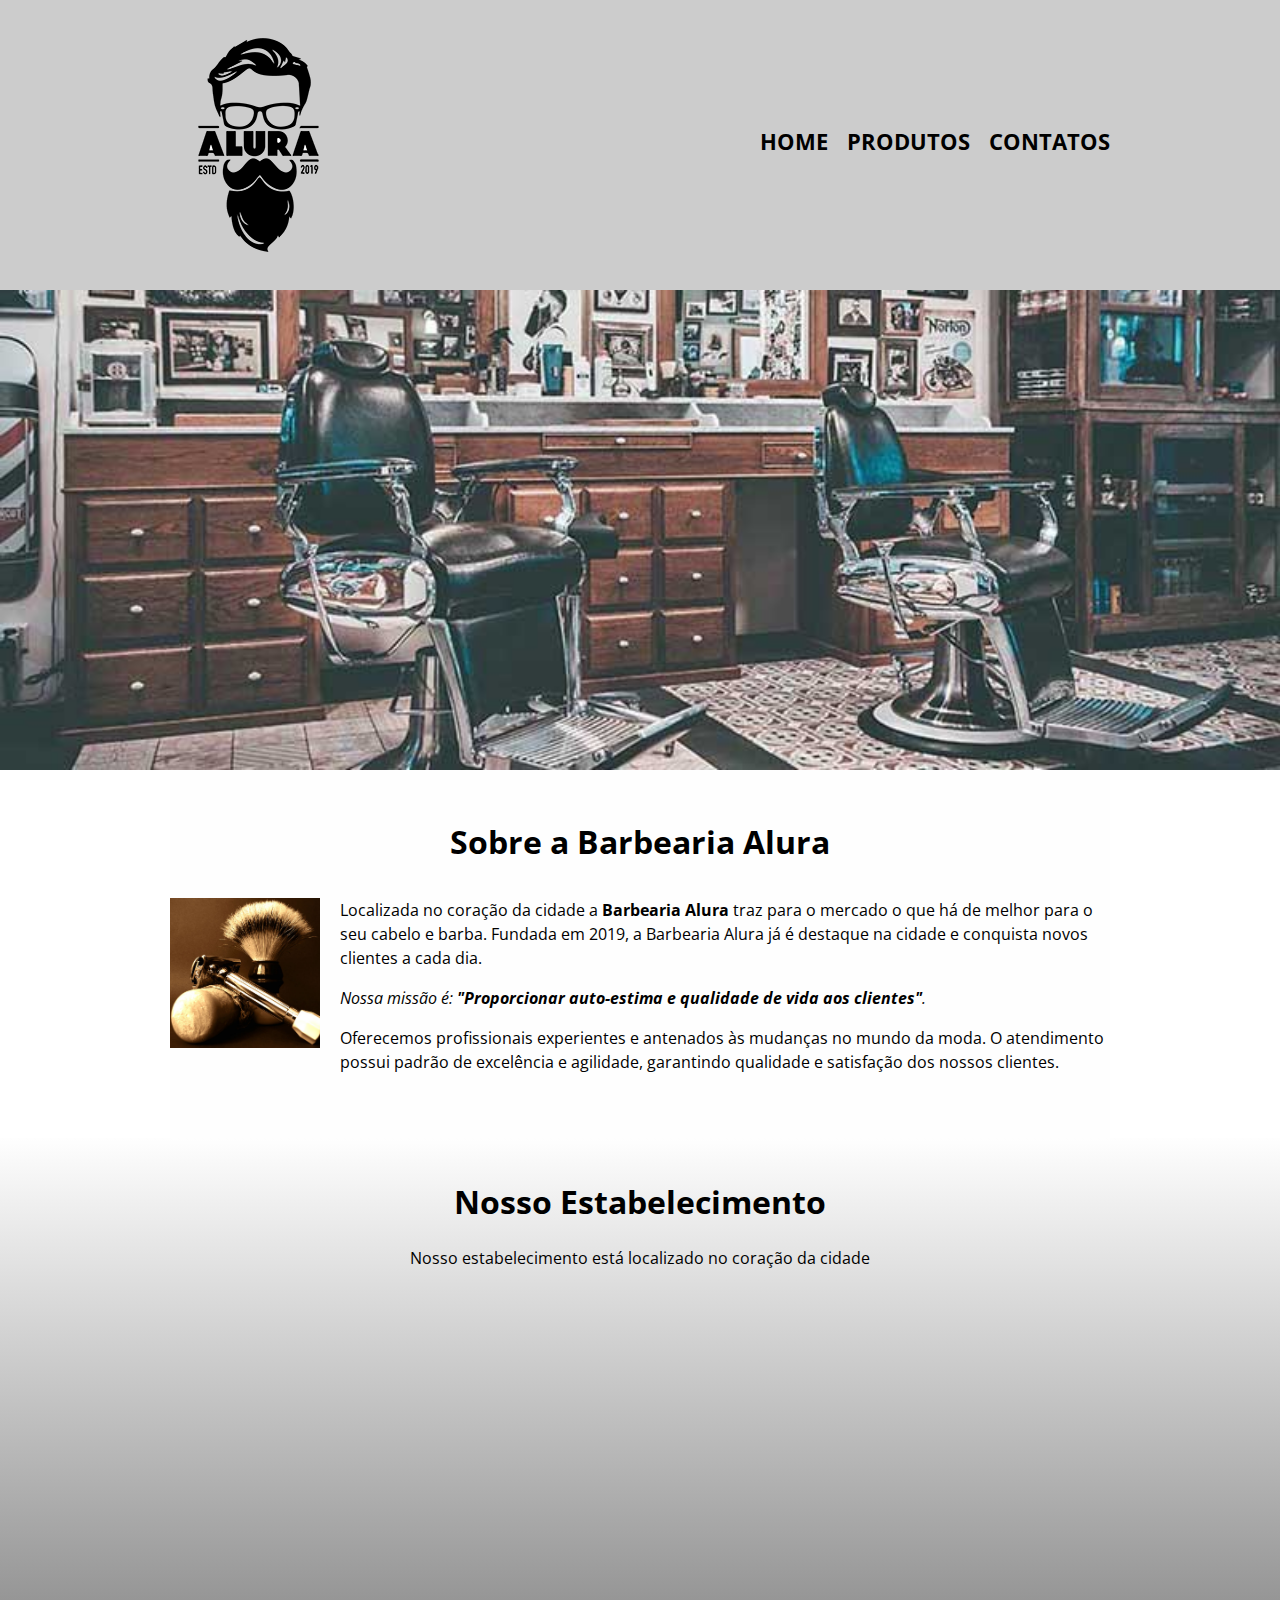
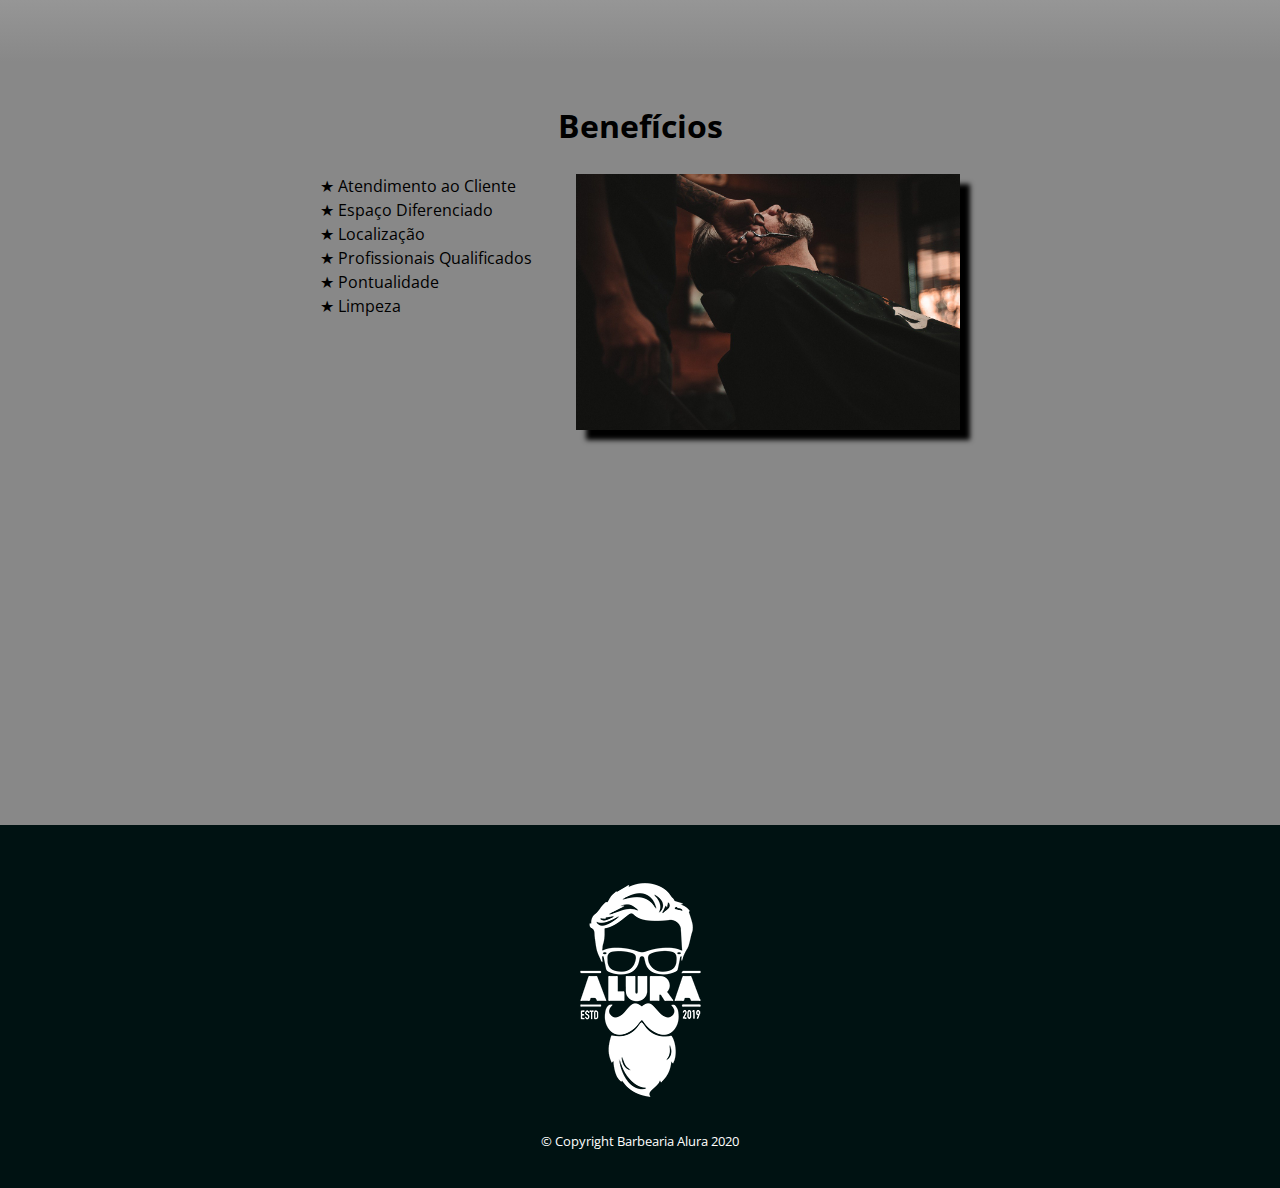
<file: index.html>
<DOCTYPE html>
<html lang="pt-br">
	<head>
		<meta charset="UTF-8">
		<meta name="viewport" content="width=device-width"> <!--Para adaptar o conteúdo da página para o celular. Perguntaremos ao navegador qual é o tamanho da tela em questão e, se for aquele que desejamos, entregaremos o estilo correto. -->
		<title>Barbearia Alura</title> <!-- Essa informação fica na aba do navegador -->
		<link rel="stylesheet" href="scripts/reset.css"> <!-- Arquivo padrão obrigatório para tirar os estilos que o navegador cria automaticamente e acaba modificando o código, como por exemplo inserir margens. Ele sempre é o primeiro -->
		<link rel="stylesheet" href="scripts/style.css"> <!-- relacionando essa página HTML a página do CSS que vai estilisar o conteúdo dessa página -->
		<link href="https://fonts.googleapis.com/css2?family=Open+Sans&display=swap" rel="stylesheet"> <!-- Tipo de fonte que será utilizado conectado direto no google fonts -->
		
	</head>

	<body>
		<header> <!-- Essa é a tag de configuração do menu principal -->
			<div class="caixa">
				<h1><img src="imagens/logo.png"></h1>
				<nav> <!-- Essa tag simboliza que esse é o menu de navegação principal -->
					<ul>
						<li><a href="index.html">Home</a></li>
						<li><a href="produtos.html">Produtos</a></li>
						<li><a href="contatos.html">Contatos</a></li>
					</ul>
				</nav>
			</div>
		</header>

		<img class="banner" src="imagens/banner.jpg" alt="Cadeira reclinável para barbearia">

		<main>
			<section class="principal"> <!-- Para um bloco onde o conteúdo tenha o mesmo significado, o mesmo sentido -->
				<h2 class="titulo-principal">Sobre a Barbearia Alura</h2>
				<img class="utensilios" src="imagens/utensilios.jpg" alt="Utensílios utilizados pelos barbeiros">
				<p>Localizada no coração da cidade a <strong>Barbearia Alura</strong> traz para o mercado o que há de melhor para o seu cabelo e barba. Fundada em 2019, a Barbearia Alura já é destaque na cidade e conquista novos clientes a cada dia.</p>
				<p id="missao"><em>Nossa missão é: <strong>"Proporcionar auto-estima e qualidade de vida aos clientes"</strong>.</em></p>
				<p>Oferecemos profissionais experientes e antenados às mudanças no mundo da moda. O atendimento possui padrão de excelência e agilidade, garantindo qualidade e satisfação dos nossos clientes.</p>
			</section>

			<section class="mapa">
				<h2 class="titulo-principal">Nosso Estabelecimento</h2>
				<p>Nosso estabelecimento está localizado no coração da cidade</p>

				<div class="mapa-conteudo">
					<iframe src="https://www.google.com/maps/embed?pb=!1m18!1m12!1m3!1d4104.267322900695!2d-46.63484116886633!3d-23.586878362862226!2m3!1f0!2f0!3f0!3m2!1i1024!2i768!4f13.1!3m3!1m2!1s0x94ce5a2b2ed7f3a1%3A0xab35da2f5ca62674!2sCaelum%20-%20Escola%20de%20Tecnologia!5e0!3m2!1spt-BR!2sbr!4v1586787764796!5m2!1spt-BR!2sbr" width="100%" height="300" frameborder="0" style="border:0;" allowfullscreen="" aria-hidden="false" tabindex="0"></iframe>
				</div>
			</section>

			<section class="beneficios">
				<h3 class="titulo-principal">Benefícios</h3>

				<div class="conteudo-beneficios">
					<ul class="lista-beneficios">
						<li class="itens">Atendimento ao Cliente</li>
						<li class="itens">Espaço Diferenciado</li>
						<li class="itens">Localização</li>
						<li class="itens">Profissionais Qualificados</li>
						<li class="itens">Pontualidade</li>
						<li class="itens">Limpeza</li>
					</ul><img src="imagens/beneficios.jpg" alt="homem sentado enquanto o barbeiro utiliza a navalha para fazer a sua barba" class="imagem-beneficios">
				</div>

				<div class="video">
					<iframe width="100%" height="315" src="https://www.youtube.com/embed/wcVVXUV0YUY" frameborder="0" allow="accelerometer; autoplay; encrypted-media; gyroscope; picture-in-picture" allowfullscreen></iframe>
				</div>
			</section>
		</main>
		<footer> <!-- Tag para o rodapé/fim da página -->
			<img src="imagens/logo-branco.png">
			<p class="copyright">&copy; Copyright Barbearia Alura 2020</p> <!-- Código para ter o símbolo. Consultar o unicode.com´para saber o código dos caracteres -->
		</footer>
	</body>
</html>
</file>
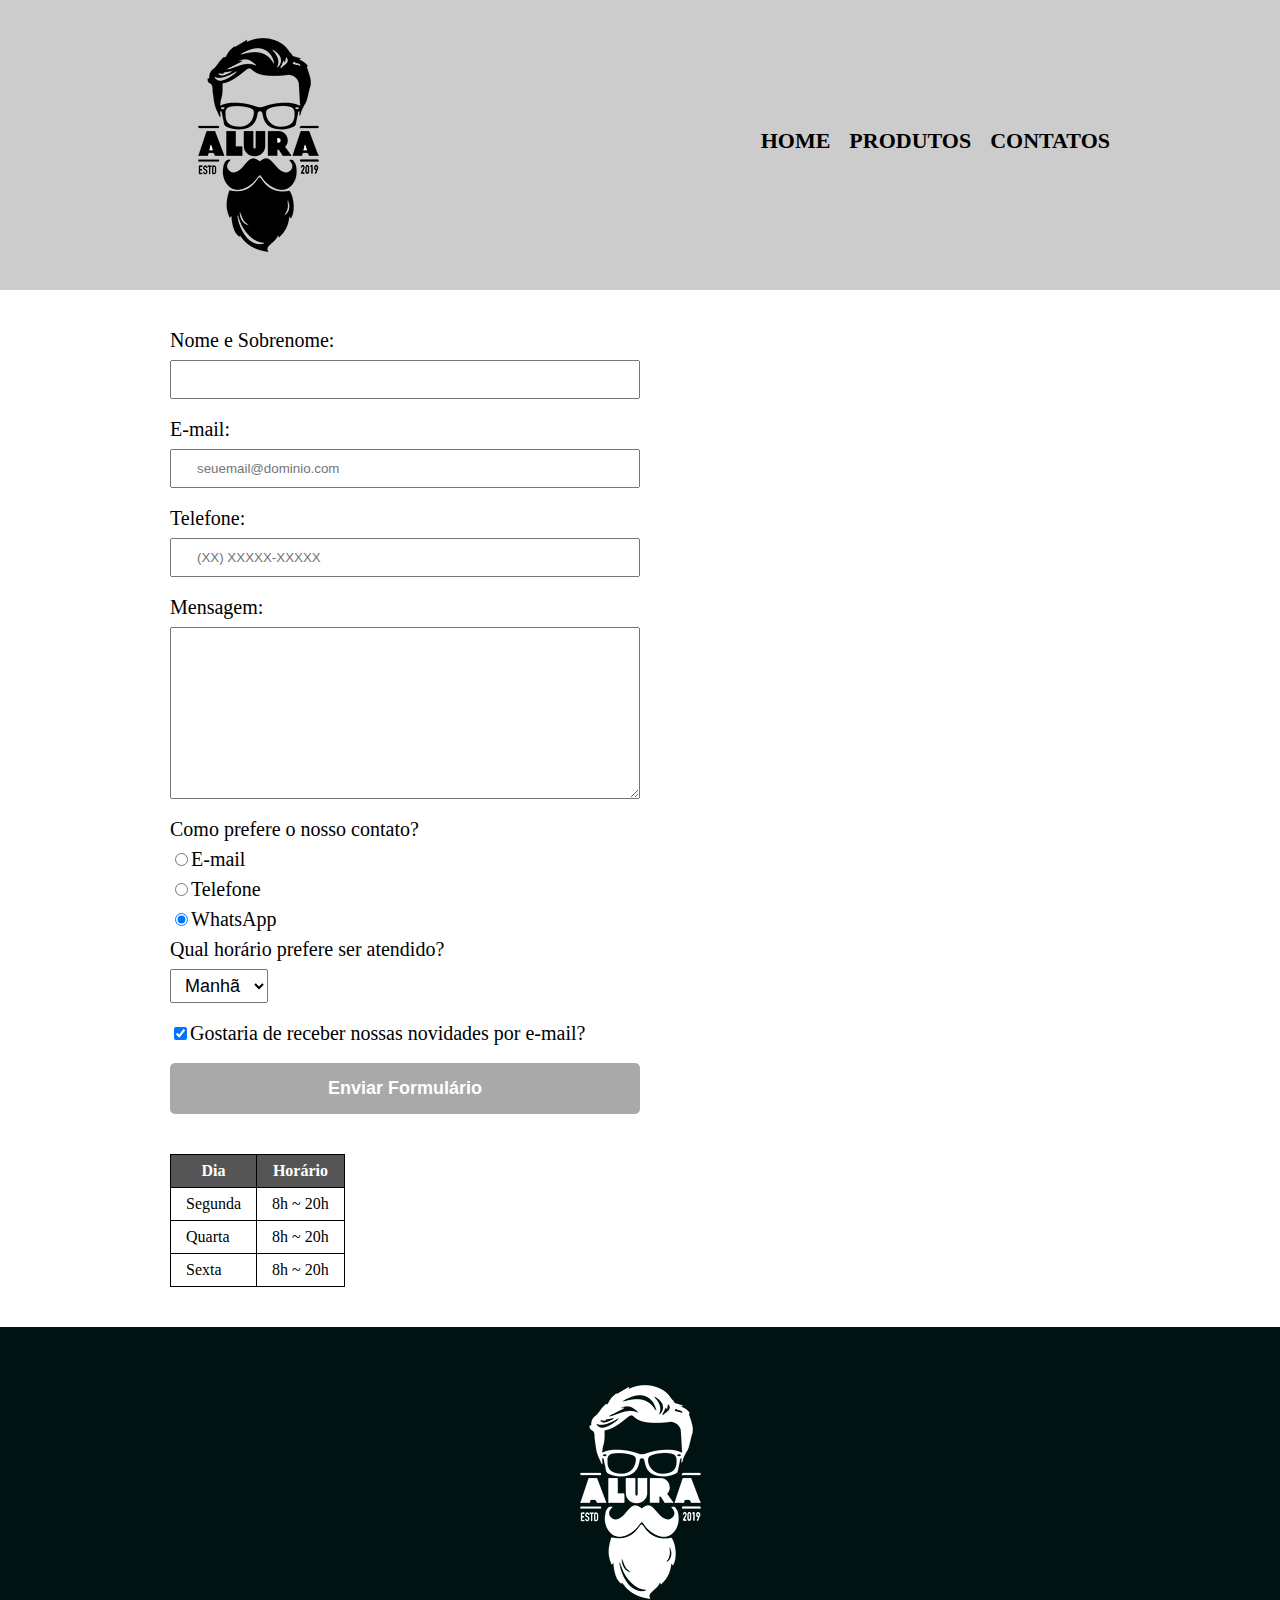
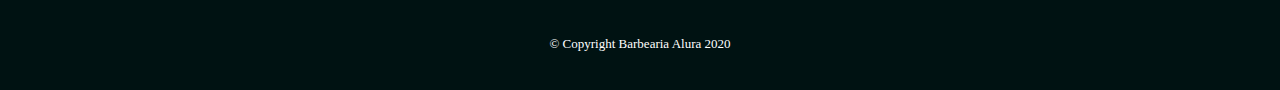
<file: contatos.html>
<DOCTYPE html>
<html lang="pt-br">
	<head>
		<meta charset="UTF-8">
		<title>Contatos - Barbearia Alura</title> <!-- Essa informação fica na aba do navegador -->
		<link rel="stylesheet" href="scripts/reset.css"> <!-- Arquivo padrão obrigatório para tirar os estilos que o navegador cria automaticamente e acaba modificando o código, como por exemplo inserir margens. Ele sempre é o primeiro -->
		<link rel="stylesheet" href="scripts/contatos.css"> <!-- relacionando essa página HTML a página do CSS que vai estilisar o conteúdo dessa página -->
		
	</head>

	<body>
		<header> <!-- Essa é a tag de configuração do menu principal -->
			<div class="caixa">
				<h1><img src="imagens/logo.png"></h1>
				<nav> <!-- Essa tag simboliza que esse é o menu de navegação principal -->
					<ul>
						<li><a href="index.html">Home</a></li>
						<li><a href="produtos.html">Produtos</a></li>
						<li><a href="contatos.html">Contatos</a></li>
					</ul>
				</nav>
			</div>
		</header>

		<main>
			<form> <!-- Tag para informar que vamos montar uma estrutura de formulário -->
				<label for="nomesobrenome">Nome e Sobrenome:</label> <!-- Essa estrutura (Label e Input) sempre estão ligadas. Label é uma etiqueta para entrada de dados nos inputs. No caso o "for" está informando que a descrição é da caixa que tem o mesmo "id". Assim o que for recebido pela caixa já se sabe a qual está vinvulado -->
				<input type="text" id="nomeesobrenome" class="inputpadrao" required> <!-- abre uma caixa que vai receber uma informação do usuário do tipo texto e o seu "id" está direcionado ao "for" do mesmo endereço --> <!-- Required é para tornar obrigatório o preenchimento -->

				<label for="email">E-mail:</label>
				<input type="email" id="email" class="inputpadrao" required placeholder="seuemail@dominio.com"> <!-- o type="email" é importante para que o teclado do celular seja alterado automaticamente para que facilite a digitação do usuário pelo mobile--> <!-- Placeholder é para deixar compo do input preenchido como exemplo para o usuário (em cinza claro), quando ele clicar para preencher o exemplo some -->

				<Label for="telefone">Telefone:</Label>
				<input type="tel" id="telefone" class="inputpadrao" required placeholder="(XX) XXXXX-XXXXX"> <!-- Esse type é para que no mobile o teclado numérico apareça logo. Outros tipos para mobile: mobileinputtypes.com -->

				<label for="mensagem">Mensagem:</label>
				<textarea cols="70" rows="10" id="mensagem" class="inputpadrao"></textarea> <!-- Essa tag é diferente do "input", pois é formado a caixa de texto na qual o usuário pode ajustar o tamanho com o mouse.Sua largura é definida por meio das colunas e a sua altura por meio de linhas (mas isso não é importante pois pode ser definida pelo CSS) -->
				<fildset> <!-- Blocos de formulários. Ex: Dados Pessoais, Login, Endereço -->
					<legend>Como prefere o nosso contato?</legend> <!--Definição do título do bloco de opções -->
					<label for="radio-email"><input type="radio" name="contato" value="email" id="radio-email">E-mail</label>
					 <!-- Essa tag é para criar a caixa de marcar redonda (radio-box) de escolha. -->

					<label for="radio-telefone"><input type="radio" name="contato"  value="telefone" id="radio-telefone">Telefone</label>
					 <!-- a propriedade name="contato" faz com que todos que tenham o mesmo name sejam do mesmo grupo e só pode ser "preenchida" uma única vez, por isso que, quando eu seleciono um dos itens, ele desmarca o outro, mantendo somente um selecionado. Ex: Qual o seu sexo? Masculino ou Feminino -->

					<label for="radio-whatsapp"><input type="radio" name="contato"  value="whatsapp" id="radio-whatsapp" checked>WhatsApp</label> <!-- checked é para já deixar uma opção marcada como "sugestão" -->
					
				</fildset>

				<fildset>
					<legend>Qual horário prefere ser atendido?</legend>
					<select> <!-- Criar lista de itens selecionáveis -->
						<option>Manhã</option> <!-- Opções da lista -->
						<option>Tarde</option>
						<option>Noite</option>
					</select>
				</fildset>

				<label class="checkbox"><input type="checkbox" checked>Gostaria de receber nossas novidades por e-mail?</label> <!-- Esse tipo é para criar a caixa de marcar com seta de correto -->

				<input type="submit" value="Enviar Formulário" class="enviar"> <!-- a declaração do submit é inserir a caixa de confirmação para enviar o cadastro. Por padrão dentro da caixa vai ta escrito "enviar", mas para alterar o que ta escrito declaramos no "value" -->
			</form>

			<table> <!-- Tag para criar tabelas -->
				<thead> <!-- Marca o cabeçalho da tabela -->
					<tr> <!-- Cada table-rown é uma linha. Linha 1 -->
						<th>Dia</th> <!-- Identifica que é o cabeçalho das colunas (A1) -->
						<th>Horário</th> <!-- (B1) -->
					</tr>
				</thead>
				<tbody> <!-- Identifica que é o corpo da tabels -->
					<tr> <!-- Linha 2 -->
						<td>Segunda</td><!-- Cada "td" é uma célula. (A2) -->
						<td>8h ~ 20h</td> <!-- Nesse caso temos duas célula em uma linha. (B2) -->
					</tr>
					<tr><!-- Linha 3 -->
						<td>Quarta</td> <!-- (A3) -->
						<td>8h ~ 20h</td><!-- (B3) -->
					</tr>
					<tr><!-- Linha 4 -->
						<td>Sexta</td> <!-- (A4) -->
						<td>8h ~ 20h</td> <!-- (B4) -->
					</tr>
				</tbody>
			</table> <!-- Podemos usar o tfoot para criar o rodapé da tabela. Nesse caso temos uma tabela com 2 colunas e 4 linhas -->
		</main>
		<footer> <!-- Tag para o rodapé/fim da página -->
			<img src="imagens/logo-branco.png">
			<p class="copyright">&copy; Copyright Barbearia Alura 2020</p> <!-- Código para ter o símbolo. Consultar o unicode.com´para saber o código dos caracteres -->
		</footer>
	</body>
</html>
</file>
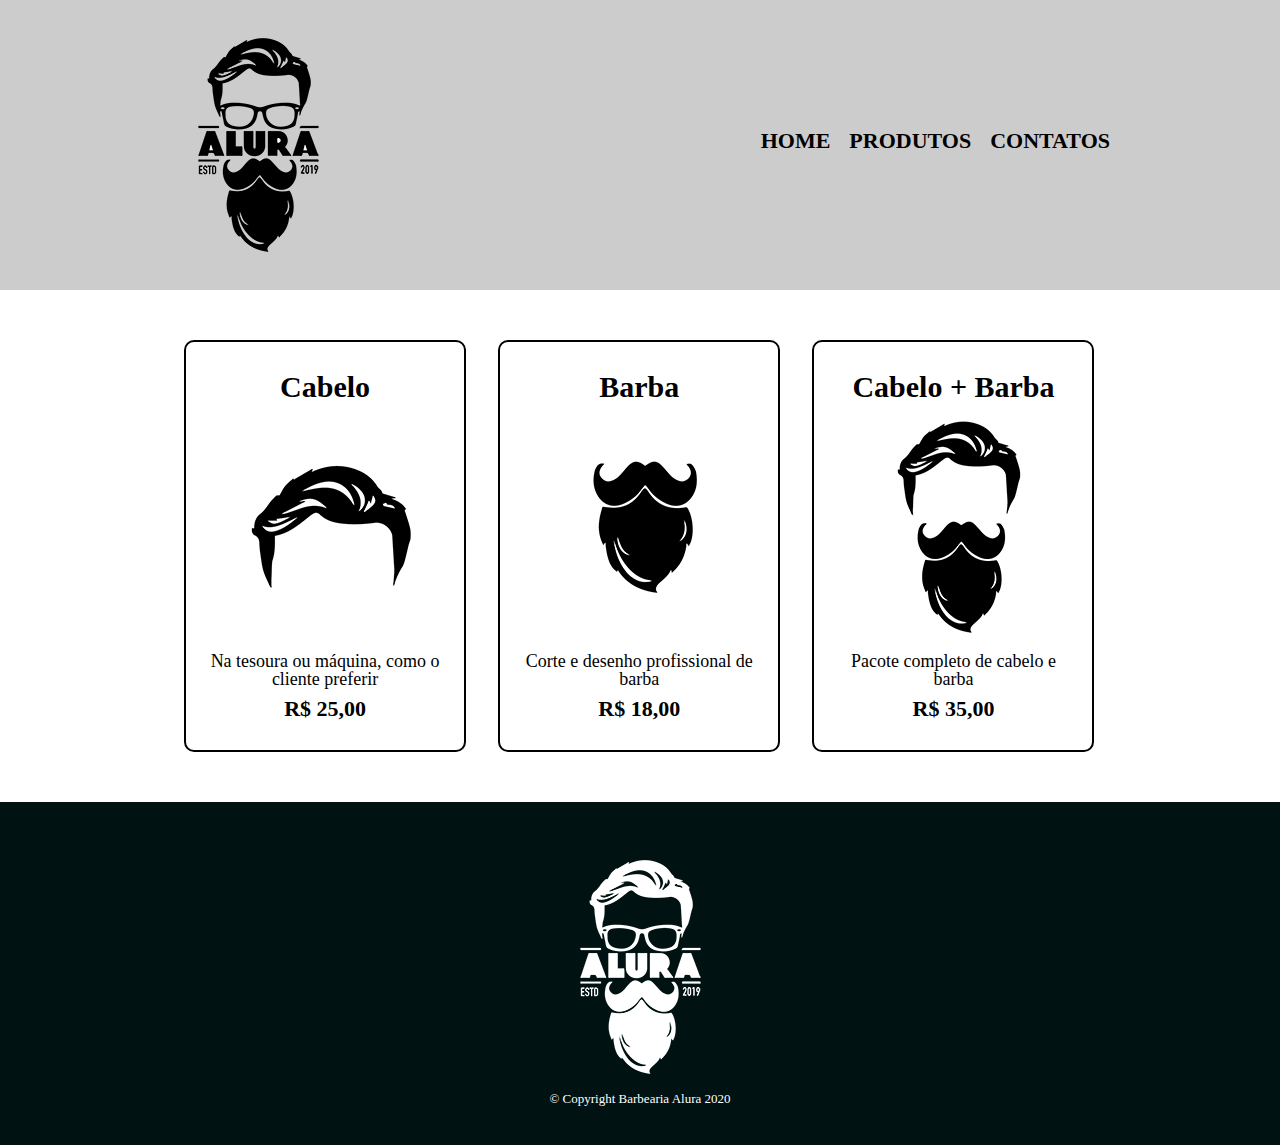
<file: produtos.html>
<DOCTYPE html>
<html lang="pt-br">
	<head>
		<meta charset="UTF-8">
		<title>Produtos - Barbearia Alura</title> <!-- Essa informação fica na aba do navegador -->
		<link rel="stylesheet" href="scripts/reset.css"> <!-- Arquivo padrão obrigatório para tirar os estilos que o navegador cria automaticamente e acaba modificando o código, como por exemplo inserir margens. Ele sempre é o primeiro -->
		<link rel="stylesheet" href="scripts/produtos.css"> <!-- relacionando essa página HTML a página do CSS que vai estilisar o conteúdo dessa página -->
		
	</head>

	<body>
		<header> <!-- Essa é a tag de configuração do menu principal -->
			<div class="caixa">
				<h1><img src="imagens/logo.png"></h1>
				<nav> <!-- Essa tag simboliza que esse é o menu de navegação principal -->
					<ul>
						<li><a href="index.html">Home</a></li>
						<li><a href="produtos.html">Produtos</a></li>
						<li><a href="contatos.html">Contatos</a></li>
					</ul>
				</nav>
			</div>
		</header>

		<main> <!-- Tag para Conteúdo principal -->
			<ul class="produtos">
				<li>
					<h2>Cabelo</h2>
					<img src="imagens/cabelo.jpg">
					<p class="produto-descricao">Na tesoura ou máquina, como o cliente preferir</p>
					<p class="produto-preco">R$ 25,00</p>
				</li>
				<li>
					<h2>Barba</h2>
					<img src="imagens/barba.jpg">
					<p class="produto-descricao">Corte e desenho profissional de barba</p>
					<p class="produto-preco">R$ 18,00</p>
				</li>
				<li>
					<h2>Cabelo + Barba</h2>
					<img src="imagens/cabelo+barba.jpg">
					<p class="produto-descricao">Pacote completo de cabelo e barba</p>
					<p class="produto-preco">R$ 35,00</p>
				</li>
			</ul>
		</main>

		<footer> <!-- Tag para o rodapé/fim da página -->
			<img src="imagens/logo-branco.png">
			<p class="copyright">&copy; Copyright Barbearia Alura 2020</p> <!-- Código para ter o símbolo. Consultar o unicode.com´para saber o código dos caracteres -->
		</footer>
	</body>
</html>
</file>
<file: scripts/style.css>
body {
	font-family: 'Open Sans', sans-serif; /* Tipo de fonte que será utilizado em toda a página. Essa configuração vem direto google fonts */
}

header { 
	background: #CCCCCC; /* Cor do fundo do menu principal em cinza */
	padding: 20px 0; /* Espaçamento interno para que o conteúdo não chegue na margem */

}

.caixa{
	position: relative; /* Inserir o menu dentro da caixa  */
	width: 940px; /* Largura fixa. É um padrão para a maioria da Web */
	margin: 0 auto; /* forma para centralizar o menu (x = pra cima e pra baixo, y = esquerda para direita) */
}

nav {
	position: absolute; /* Nova posição absoluto em relação a página dos menus na área de navegação */
	top: 110px;
	right: 0px;
}

nav li {
	display: inline; /* Coloca o texto que estava um em baixo do outro lado a lado */
	margin: 0 0 0 15px; /* Espaçamento entre textos a esquerda */
}

nav a {
	text-transform: uppercase; /* Deixa todas as letras em maiúsculas / caixa alta */
	color: #000000; /* Cor do texto */
	font-weight: bold; /* Negritar texto */
	font-size: 22px; /* Tamanho da fonte. O padrão é sempre iniciar em 16px */
	text-decoration: none; /* Tirar o sublinhado do texto que foi inserido automaticamente quando a palavra virou um link */
}

nav a:hover { /* Quando o mouse passar por cima dos links que estão dentro da parte de navegação */
	color: #C78C19;
	text-decoration: underline;
}

.banner {
	width: 100%;
}

.titulo-principal {
	text-align:	center;
	font-size: 2em; /* Medida proporcional para pixels. Nesse caso o tamanho da fonte vai ser sempre o dobro do tamanho da fonte base que estiver sendo usado */
	margin: 0 0 1em; /* Espaçamento proporcional ao tamanho da fonte do título principal */
	font-weight:bold;
}

.utensilios {
	width: 150px;
	float: left; /* colar a imagem do lado esquerdo e para que o texto (ou outro elemeno) contorne a imagem pelo lado direito e em baixo.*/
	margin: 0 20px 20px 0; /* Espaçamento sentido horário: em cima, na direita, em baixo, na esquerda */
}

.principal {
	padding: 3em 0;
	background: #FEFEFE;
	width: 940px;
	margin: 0 auto;
	line-height: 1.5;
}

.principal p {
	margin: 0 0 1em; /* Espaçamento proporcional ao tamanho da fonte do parágrafo */
}

.principal strong {
	font-weight: bold;
}

.principal em {
	font-style: italic;
}

.mapa {
	padding: 3em 0;
	background: linear-gradient(#FEFEFE, #888888); /* Degrader com transição de um cinza claro até o escuro de formal linear. pode fazer vários cores. */
}

.mapa p{
	margin: 0 0 3em;
	text-align: center;
}

.mapa-conteudo {
	width: 940px;
	margin: 0 auto;
}

.beneficios {
	padding: 3em 0;
	background: #888888;
}

.conteudo-beneficios {
	width: 640px;
	margin: 0  auto;
}

.lista-beneficios {
	width: 40%;
	display: inline-block; /*Não pode ter espaço/linha vazia no html entre os dois elementos */
	vertical-align: top;
}

.itens:before { /* Mexer antes dos elementos que estão no item */
	content: "★ "; /* Contete recebe alguma informação para ser inserira antes de cada item da lista. Esses desenhos são encontrados em sites da unicode */
}

.itens {
	line-height: 1.5; /* Espaçamento entre linhas. */
}

.imagem-beneficios {
	width: 60%;
	opacity: 1; /* Quando o mouse passar por cima a imagem aparece nítida */
	transition: 400ms; /* Tempo de transição da imagem */
	box-shadow: 10px 10px 5px 0px #000000; /* Sombra: x y transição instensidade. Para incluir mais basta colocar a vírgula e escrever outra) */
}

.imagem-beneficios:hover {
	opacity: 0.3; /* Opacidade de uma imagem ou cores. Vai de 0 a 1 */
}

.video {
	width: 560px;
	margin: 1em auto;
}

footer {
	text-align: center;
	background: #001212; /* Para usar uma imagem deve ser: url("endereço da imagem.jpg"); */
	padding: 40px 0;
}

.copyright {
	color: #FFFFFF;
	font-size: 13px;
	margin: 20px 0 0;
}

@media screen and (max-width: 480px) { /*Media Queries: Precisamos entregar para telas até 480px um estilo diferente. É dentro dessa media query que criamos um estilo visual que compreenda telas de até 480px.*/
	.caixa, .principal, .conteudo-beneficios, .mapa-conteudo, .video {
		width: auto; /* Ajustanto todas as larguras que ultrapassam para caber na tela do celular */
	}

	h1 {
		text-align: center; /* logo do cabeçalho centralizada, mas ficou em cima do menu de navegação */
	}

	nav {
		position: static; /* deixando o menu de navegação em baixo da logo */
	}
	.lista-beneficios, .imagem-beneficios {
		width: 100%;
}
</file>
<file: scripts/contatos.css>
header { 
	background: #CCCCCC; /* Cor do fundo do menu principal em cinza */
	padding: 20px 0; /* Espaçamento interno para que o conteúdo não chegue na margem */
}

.caixa{
	position: relative; /* Inserir o menu dentro da caixa  */
	width: 940px; /* Largura fixa. É um padrão para a maioria da Web */
	margin: 0 auto; /* forma para centralizar o menu (x = pra cima e pra baixo, y = esquerda para direita) */
}

nav {
	position: absolute; /* Nova posição absoluto em relação a página dos menus na área de navegação */
	top: 110px;
	right: 0px;
}

nav li {
	display: inline; /* Coloca o texto que estava um em baixo do outro lado a lado */
	margin: 0 0 0 15px; /* Espaçamento entre textos a esquerda */
}

nav a {
	text-transform: uppercase; /* Deixa todas as letras em maiúsculas / caixa alta */
	color: #000000; /* Cor do texto */
	font-weight: bold; /* Negritar texto */
	font-size: 22px; /* Tamanho da fonte. O padrão é sempre iniciar em 16px */
	text-decoration: none; /* Tirar o sublinhado do texto que foi inserido automaticamente quando a palavra virou um link */
}

nav a:hover { /* Quando o mouse passar por cima dos links que estão dentro da parte de navegação */
	color: #C78C19;
	text-decoration: underline;
}

main {
	width: 940px; /* largura da página */
	margin: 0 auto; /* margem 0 em cima e em baixo; auto nos lados para ficar centralizado */
}

form{
	margin: 40px 0; /* Espaçamento superior dos formulários */
}

form label, form legend {
	display: block; /* Faz com que o elemento que ta no lado vá para baixo  */
	font-size: 20px;
	margin: 0 0 10px;
}

.inputpadrao {
	display: block;
	margin: 0 0 20px;
	padding: 10px 25px; /* Altera o espaçamento interno entre o conteúdo e a borda */
	width: 50%; /* Comprimento pra ocupar 50% da página que foi definida em 940px */
}

select {
	font-size:18px;
	padding: 5px 10px;
}

.checkbox {
	margin:20px 0;
	display: block;
}

.enviar {
	width: 50%; /* Aumentando a largura na página */
	padding: 15px 0; /* Aumentando o espaçamento entre texto central e a borda */
	background: darkgrey; /* Cor de preenchimento */
	color: white; /* Cor do texto */
	font-size: 18px; 
	font-weight: bold;
	border: none; /* Tirar o contorno da borda  */
	border-radius: 5px; /* Arrendodamento da borda */
	transition: 0.5s all; /* Tempo de transição da cor quando o mouse passar por cima. No caso do all é para que todas as transformações utilizem esse tempo, mas poderia ser definido somente background */
	cursor: pointer; /* mudar o ponteiro para a mãozinha quando o mouse passar por cima dessa área clicável */
}

.enviar:hover {
	background: grey;
	transform: scale(1.02); /* Aumentar um elemento proporcionalmente como destaque quando o mouse passar por cima */
}

.enviar:active {
	background: darkgreen;
}

table {
	margin: 20px 0 40px; /* 20 pra cima e 40 pra baixo. Espaçamento entre os campos do enviar formulário e o rodapé */
}

thead {
	background: #555555; /* background do cabeçalho da tabela */
	color: white; /* Cor do texto do cabeçalho */
	font-weight: bold;
}

td, th {
	border: 1px solid #000000; /* Espessura da borda; tipo de borda; cor da borda */
	padding: 8px 15px; /* Espaço interno de cada célula */
}

footer {
	text-align: center;
	background: #001212; /* Para usar uma imagem deve ser: url("endereço da imagem.jpg"); */
	padding: 40px 0;
}

.copyright {
	color: #FFFFFF;
	font-size: 13px;
	margin: 20px 0 0;
}
</file>
<file: scripts/produtos.css>
header { 
	background: #CCCCCC; /* Cor do fundo do menu principal em cinza */
	padding: 20px 0; /* Espaçamento interno para que o conteúdo não chegue na margem */
}

.caixa{
	position: relative; /* Inserir o menu dentro da caixa  */
	width: 940px; /* Largura fixa. É um padrão para a maioria da Web */
	margin: 0 auto; /* forma para centralizar o menu (x = pra cima e pra baixo, y = esquerda para direita) */
}

nav {
	position: absolute; /* Nova posição absoluto em relação a página dos menus na área de navegação */
	top: 110px;
	right: 0px;
}

nav li {
	display: inline; /* Coloca o texto que estava um em baixo do outro lado a lado */
	margin: 0 0 0 15px; /* Espaçamento entre textos a esquerda */
}

nav a {
	text-transform: uppercase; /* Deixa todas as letras em maiúsculas / caixa alta */
	color: #000000; /* Cor do texto */
	font-weight: bold; /* Negritar texto */
	font-size: 22px; /* Tamanho da fonte. O padrão é sempre iniciar em 16px */
	text-decoration: none; /* Tirar o sublinhado do texto que foi inserido automaticamente quando a palavra virou um link */
}

nav a:hover { /* Quando o mouse passar por cima dos links que estão dentro da parte de navegação */
	color: #C78C19;
	text-decoration: underline;
}

.produtos {
	width:940px;
	margin: 0 auto;
	padding: 50px 0; /*Espaçamento pra cima e paraixo (x) e espaçamento para os lados (y)*/
}

.produtos li:hover { /* Ação quando o mouse passar por cima dos três produtos */
	border-color: #C78C19; /* Quando o mouse passar por cima a cor da borda muda para dourado */
}

.produtos li:active { /* Ação quando clicar em um dos três produtos */
	border-color: #088C19; /* Quando clicar a borda fica verde */
}

.produtos li:hover h2 { /* Ação no título que está dentro da listas quando o mouse passar por cima */
	font-size: 34px; /* Quando o ponteiro passar o título vai aumentar a fonte */
}

.produtos li {
	display: inline-block; /*O tamanho pode ser ajustado, tanto na largura, quanto na altura.*/
	text-align: center;
	width: 30%; /*Espaçamento horizontal ventre as listas*/
	vertical-align: top;
	margin: 0 1.5%;
	padding: 30px 20px; /*O elemento aumenta o espaçamento interno*/
	box-sizing: border-box; /* Deixa a largura de 30% definitivo*/
	border: 2px solid #000000; /* Borda entre o padding e a margin: 'tamanho/espessura' 'tipo' 'cor'; */
	border-radius: 10px; /*nesse caso arredonda todos os cantos com os mesmo angulos.*/
}

.produtos h2 {
	font-size: 30px;
	font-weight: bold;
}

.produto-descricao {
	font-size: 18px;
}
.produto-preco {
	font-size: 22px;
	font-weight: bold;
	margin-top: 10px; /*Espaçamento entre a descrição e o preço */
}

footer {
	text-align: center;
	background: #001212; /* Para usar uma imagem deve ser: url("endereço da imagem.jpg"); */
	padding: 40px 0;
}

.copyright {
	color: #FFFFFF;
	font-size: 13px;
	margin 20px 0 0;
}
</file>
